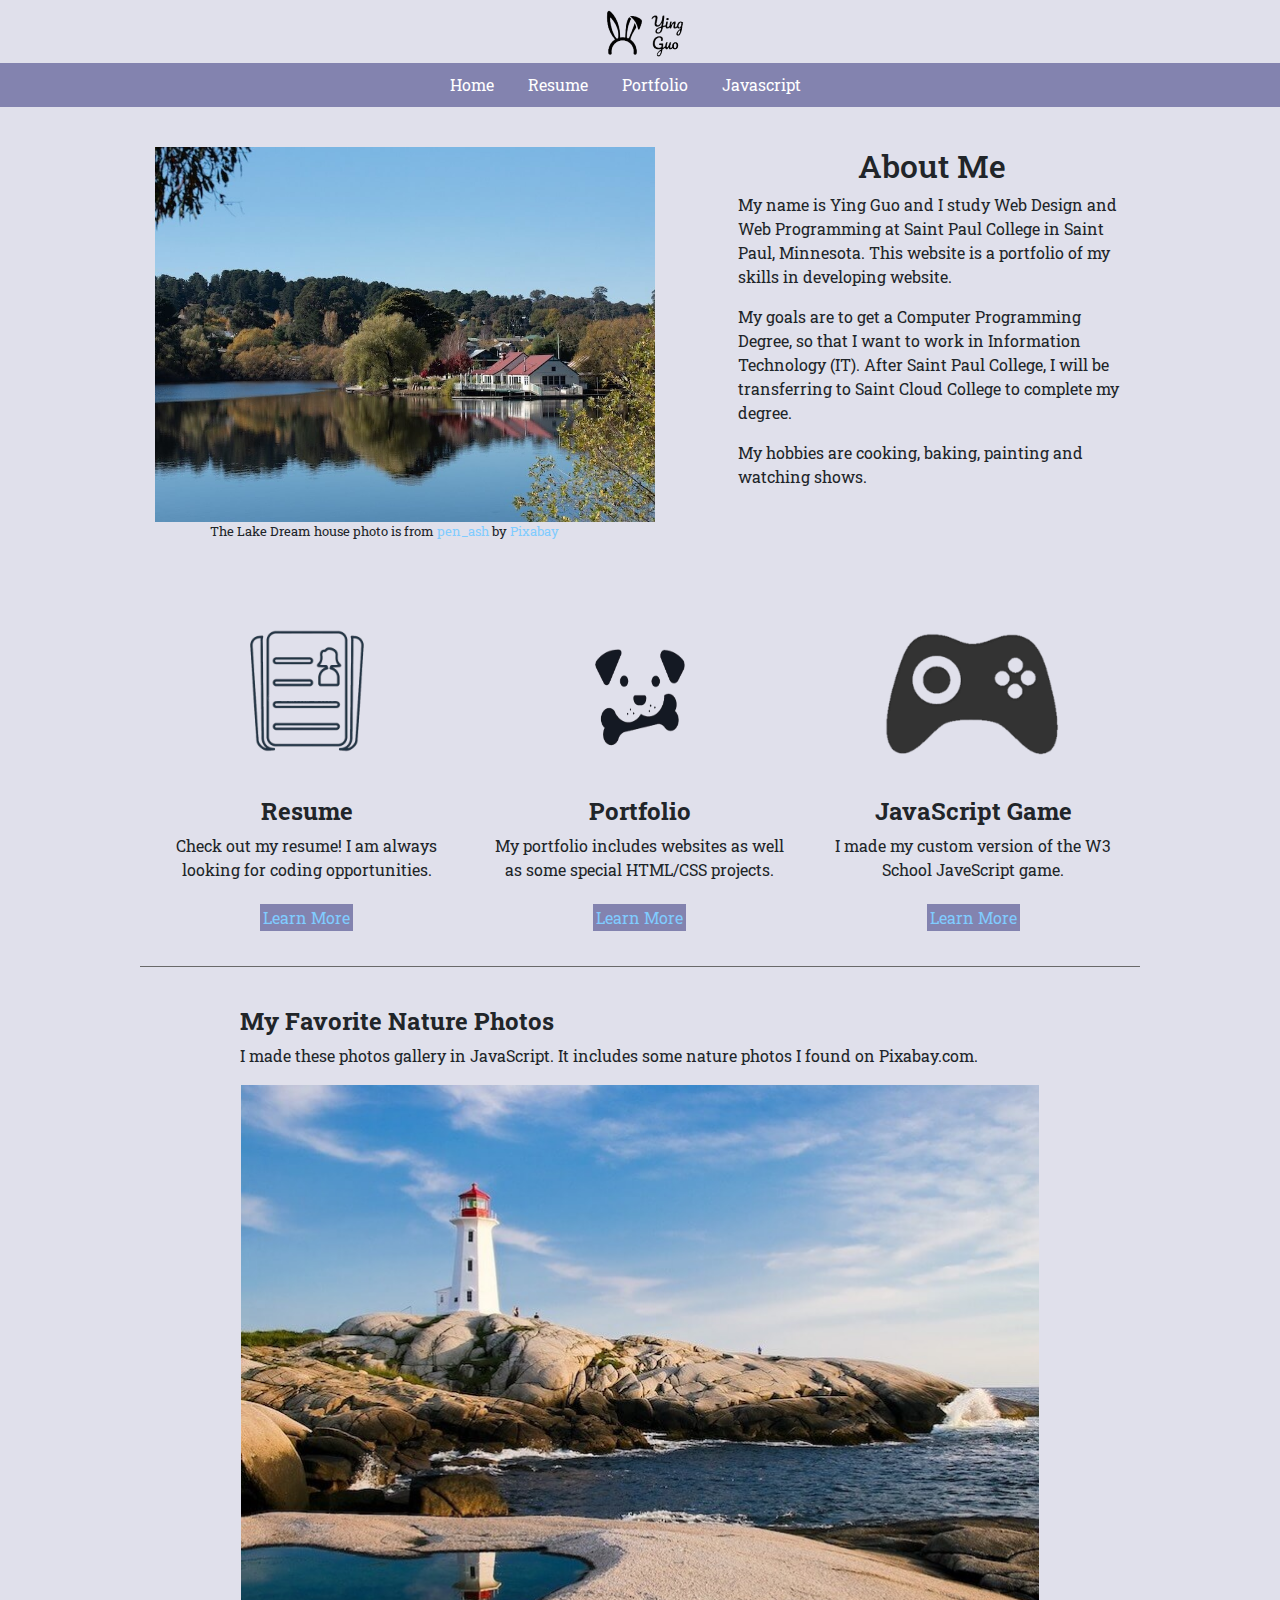
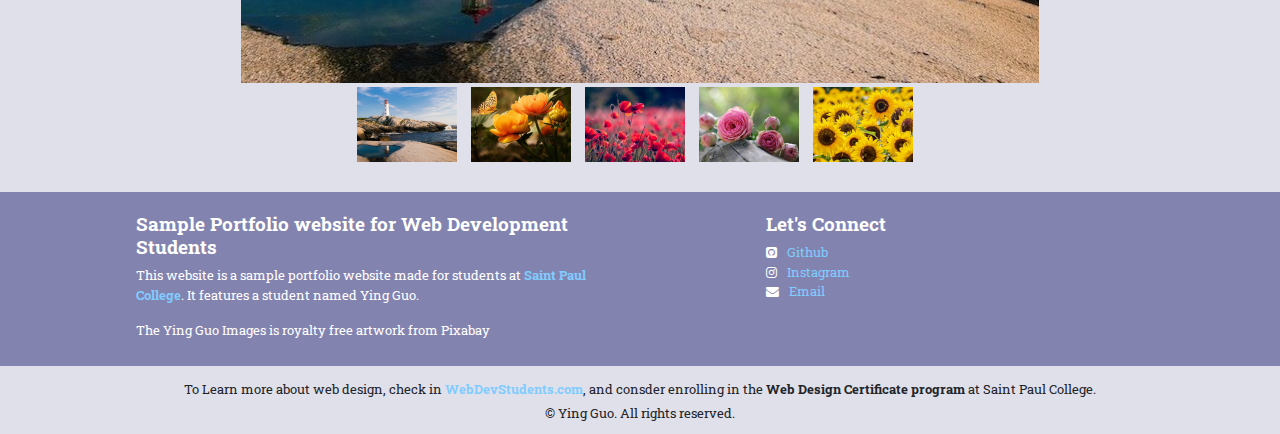
<file: portfolio/index.html>
<!DOCTYPE html>
<html lang="en">
	<head>
		<meta charset="utf-8">
		<meta name="description" content="This is the resume page of Ying Guo, a mythical student of web design created by Susan Metoxen.">
		<title>YG Portfolio::Home</title>
		<link rel="stylesheet" href="https://cdnjs.cloudflare.com/ajax/libs/font-awesome/4.7.0/css/font-awesome.min.css">
		<!-- Bootstrap Stylesheet-->
		<link rel="stylesheet" href="https://cdn.jsdelivr.net/npm/bootstrap@4.6.1/dist/css/bootstrap.min.css">
		<link rel="stylesheet" href="style.css">
	</head>
	<body>
		<header>
			<img src="images/logo.png" alt="logo" height="63" width="100" class="img-fluid logo">
		</header>
		<!-- Navigation Bar -->
		<nav>
			<ul>
 				<li><a href="index.html">Home</a></li>
  				<li><a href="resume.html">Resume</a></li>
  				<li><a href="portfolio.html">Portfolio</a></li>
  				<li><a href="javascript.html">Javascript</a></li>
			</ul>
		</nav>
		<main>
			<div class="container-fluid">
				<div class="row">	
					<div class="col-sm-7">
						<div class="column">							
							<img src="images/lakehouse.jpg" alt="Dream House" width="500" height="375">
							<p class="dreamhouse">The Lake Dream house photo is from <a href="https://pixabay.com/users/pen_ash-5526837/">pen_ash</a> by <a href="https://pixabay.com/photos/lake-boathouse-reflection-6217905/">Pixabay</a></p>
						</div> 	 
        			</div>		
					<div class="col-sm-5">
						<div class="column">
							<div id="aboutme">
								<h2 class="aboutme1">About Me</h2>
								<p>My name is Ying Guo and I study Web Design and Web Programming at Saint Paul College in Saint Paul, Minnesota. This website is a portfolio of my skills in developing website.</p>
								<p>My goals are to get a Computer Programming Degree, so that I want to work in Information Technology (IT). After Saint Paul College, I will be transferring to Saint Cloud College to complete my degree.</p>
								<p>My hobbies are cooking, baking, painting and watching shows.</p>
							</div>
						</div>	
					</div>
				</div>	
			</div>
			<div class="container-fluid">
				<div class="row">
					<div class="col-sm-4">
						<div class="column"></div>
							<img src="images/resumelogo.png" alt="" width="200" height="200">
							<h3>Resume</h3>
							<p>Check out my resume! I am always looking for coding opportunities.<br><br>
							<a href="resume.html">Learn More</a></p>
					</div>
					<div class="col-sm-4">
						<div class="column"></div>
						<img src="images/portfoliologo.png" alt="" width="200" height="200">
							<h3>Portfolio</h3>
							<p>My portfolio includes websites as well as some special HTML/CSS projects.<br><br>
							<a href="portfolio.html">Learn More</a></p>
					</div>
					<div class="col-sm-4">
						<div class="column"></div>
						<img src="images/gamelogo.png" alt="" width="200" height="200">
							<h3>JavaScript Game</h3>
							<p>I made my custom version of the W3 School JaveScript game.<br><br>
							<a href="javascript.html">Learn More</a></p>
					</div>
				</div>
			</div>
			<div class="nature">
				<h3>My Favorite Nature Photos</h3>
				<p>I made these photos gallery in JavaScript. It includes some nature photos I found on Pixabay.com.</p>
			</div>
			<div class="gallery">
    		<div class="preview">
        		<img id="preview" src="images/lighthouse.jpg" style="display:block;margin:0 auto;" alt=""  height="600" width="800"/>
    		</div>
			<div class="gallery-thumbnails" style="margin:0 auto;text-align:center">
				<img onclick="document.getElementById('preview').src=document.getElementById('img1').src" id="img1" src="images/lighthouse.jpg" alt="" />
        		<img onclick="document.getElementById('preview').src=document.getElementById('img2').src" id="img2" src="images/flowers.jpg" alt="" />
        		<img onclick="document.getElementById('preview').src= document.getElementById('img3').src;" id="img3" src="images/poppies.jpg" alt=""  />
        		<img onclick="document.getElementById('preview').src = document.getElementById('img4').src;" id="img4" src="images/rose.jpg" alt="" />
        		<img onclick="document.getElementById('preview').src = document.getElementById('img5').src;" id="img5" src="images/hd.jpg" alt="" />
        	</div>
        	</div>		
		</main>
		<footer class="footer-top">	
			<div class="container-fluid">
				<div class="row">
					<div class="col-sm-6">
						<h3>Sample Portfolio website for Web Development Students</h3>
						<p>This website is a sample portfolio website made for students at <a href="https://www.saintpaul.edu/?gclid=CjwKCAiAheacBhB8EiwAItVO25mwpSWqcASsylT8pBoggXpz7ORcRazB5m0CP58mRenDuYt5tdyP9RoCsKEQAvD_BwE"><b>Saint Paul College</b></a>. It features a student named Ying Guo.</p>
						<p>The Ying Guo Images is royalty free artwork from Pixabay</p>
					</div>	
					<div class="col-sm-6">
						<h3>Let's Connect</h3>
							<p><i class="fa fa-github-square" aria-hidden="true"></i><a href="https://github.com/yingguo0913">Github</a><br>
							<i class="fa fa-instagram icon" aria-hidden="true"></i><a href="https://www.instagram.com/?hl=en">Instagram</a><br>
							<i class="fa fa-envelope icon" aria-hidden="true"></i><a href="mailto:me@gmail.com">Email</a></p>	
					</div>	
				</div>
			</div>	
		</footer>				
		<footer class="footer-bottom">
				<small>To Learn more about web design, check in <a href="https://webdevstudents.com/"><b>WebDevStudents.com</b></a>, and consder enrolling in the <b>Web Design Certificate program</b> at Saint Paul College.<br>&copy; Ying Guo. All rights reserved.</small>			
		</footer>
	<!--jQuery, Popper, and Bootstrap Javascript files-->
	<script src="https://cdn.jsdelivr.net/npm/jquery@3.6.0/dist/jquery.slim.min.js"></script>
	<script src="https://cdn.jsdelivr.net/npm/popper.js@1.16.1/dist/umd/popper.min.js"></script>
	<script src="https://cdn.jsdelivr.net/npm/bootstrap@4.6.1/dist/js/bootstrap.bundle.min.js"></script>
	</body>
</html>
</file>
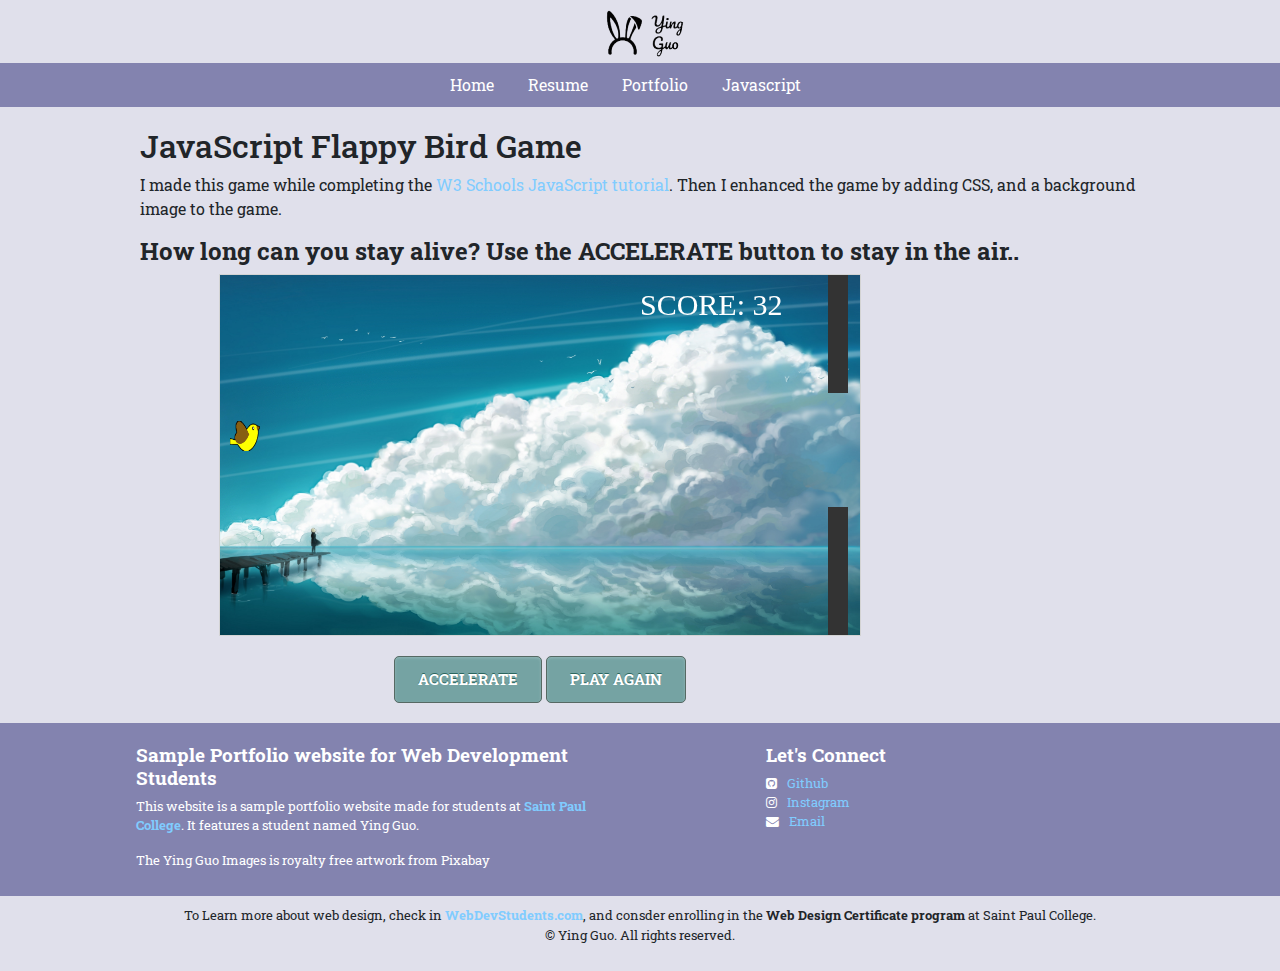
<file: portfolio/javascript.html>
<!DOCTYPE html>
<html lang="en">
	<head>
		<meta charset="utf-8">
		<meta name="description" content="This is the resume page of Ying Guo, a mythical student of web design created by Susan Metoxen.">
		<meta name="viewport" content="width=device-width, initial-scale=1.0"/>
		<title>YG Portfolio::Javacript</title>
		<link rel="stylesheet" href="https://cdnjs.cloudflare.com/ajax/libs/font-awesome/4.7.0/css/font-awesome.min.css">
		<!-- Bootstrap Stylesheet-->
		<link rel="stylesheet" href="https://cdn.jsdelivr.net/npm/bootstrap@4.6.1/dist/css/bootstrap.min.css">
		<link rel="stylesheet" href="style.css">
		<style>
      		canvas {
      		border:1px solid #d3d3d3;
      		background-color: #f1f1f1;
      		}
   		</style>
	</head>
	<body onload="startGame()">
		<header>
			<img src="images/logo.png" alt="logo" height="63" width="100" class="img-fluid logo">
		</header>
		<!-- Navigation Bar -->
		<nav>
			<ul>
 				<li><a href="index.html">Home</a></li>
  				<li><a href="resume.html">Resume</a></li>
  				<li><a href="portfolio.html">Portfolio</a></li>
  				<li><a href="javascript.html">Javascript</a></li>
			</ul>
		</nav>
		 <!-- This is the HTMLcode. It will be in the <main> section of your website -->
		<main>
			<h2>JavaScript Flappy Bird Game</h2>
				<p>I made this game while completing the <a href="https://www.w3schools.com/graphics/game_intro.asp">W3 Schools JavaScript tutorial</a>. Then I enhanced the game by adding CSS, and a background image to the game.</p>
			<h3>How long can you stay alive? Use the ACCELERATE button to stay in the air..</h3>	
			<div id="game" ></div>
			<!--There are two versions of controls...one for desktop that uses a mouse and one for mobile devices The desktop has the desktop class and the mobile has the mobile class-->
   			<div class="game-controls desktop">
     	 		<button class="myButton" onmousedown="accelerate(-0.2)" onmouseup="accelerate(0.05)">ACCELERATE</button>
     	 		<a href><button class="myButton">PLAY AGAIN</button></a>
   			</div>
   			<div class="game-controls mobile">
     	 		<button class="myButton" onmousedown="accelerate(-0.2)" onmouseup="accelerate(0.05)">ACCELERATE</button>
     	 		<a href><button class="myButton">PLAY AGAIN</button></a>
   			</div>
   		<!-- This is the JavaScript for the game-->
   			<script>
      			var myGamePiece;
      			var myObstacles = [];
      			var myScore;
      			var myBackground;
      			function startGame() {
          			myGamePiece = new component(30, 30, "images/birdie.png", 10, 120, "image");
          			myBackground = new component(640, 360, "images/animesky.jpg", 0, 0, "image");
          			myGamePiece.gravity = 0.05;
          			myScore = new component("30px", "Consolas", "white", 420, 40, "text");
          			myGameArea.start();
      			}
      
      			var myGameArea = {
          			canvas : document.createElement("canvas"),
          			start : function() {
              			this.canvas.width = 640;
              			this.canvas.height = 360;
              			this.context = this.canvas.getContext("2d");
              			var myGame = document.getElementById("game");
              			myGame.insertBefore(this.canvas, myGame.childNodes[0]);        
              			this.frameNo = 0;
              			this.interval = setInterval(updateGameArea, 20);
           			},
          			clear : function() {
              			this.context.clearRect(0, 0, this.canvas.width, this.canvas.height);
          			}
      			}
      
      			function component(width, height, color, x, y, type) {
          			this.type = type;
          			if (type == "image") {
            			this.image = new Image();
           			 	this.image.src = color;
         			}
          			this.score = 0;
         			this.width = width;
          			this.height = height;
          			this.speedX = 0;
          			this.speedY = 0;    
          			this.x = x;
          			this.y = y;
          			this.gravity = 0;
          			this.gravitySpeed = 0;
          			this.update = function() {
              			ctx = myGameArea.context;
              			if (type == "image") {
      						ctx.drawImage(this.image,
        					this.x,
       						this.y,
        					this.width, this.height);
              			}else if (this.type == "text") {
                  			ctx.font = this.width + " " + this.height;
                  			ctx.fillStyle = color;
                  			ctx.fillText(this.text, this.x, this.y);
              			} else {
                  			ctx.fillStyle = color;
                  			ctx.fillRect(this.x, this.y, this.width, this.height);
              			}
          			}
          			this.newPos = function() {
              			this.gravitySpeed += this.gravity;
              			this.x += this.speedX;
              			this.y += this.speedY + this.gravitySpeed;
              			this.hitBottom();
          			}
          			this.hitBottom = function() {
              			var rockbottom = myGameArea.canvas.height - this.height;
              			if (this.y > rockbottom) {
                  			this.y = rockbottom;
                  			this.gravitySpeed = 0;
              			}
           			}
          			this.crashWith = function(otherobj) {
              			var myleft = this.x;
              			var myright = this.x + (this.width);
              			var mytop = this.y;
              			var mybottom = this.y + (this.height);
              			var otherleft = otherobj.x;
              			var otherright = otherobj.x + (otherobj.width);
              			var othertop = otherobj.y;
              			var otherbottom = otherobj.y + (otherobj.height);
              			var crash = true;
              			if ((mybottom < othertop) || (mytop > otherbottom) || (myright < otherleft) || (myleft > otherright)) {
                  			crash = false;
              			}
              		return crash;
          			}
      			}
      
      			function updateGameArea() {
          			var x, height, gap, minHeight, maxHeight, minGap, maxGap;
          			for (i = 0; i < myObstacles.length; i += 1) {
              			if (myGamePiece.crashWith(myObstacles[i])) {
                  			return;
              			} 
          			}
          			myGameArea.clear();
          			myBackground.newPos();
          			myBackground.update();
          			myGameArea.frameNo += 1;
          			if (myGameArea.frameNo == 1 || everyinterval(150)) {
              			x = myGameArea.canvas.width;
              			minHeight = 20;
              			maxHeight = 200;
              			height = Math.floor(Math.random()*(maxHeight-minHeight+1)+minHeight);
              			minGap = 50;
              			maxGap = 200;
              			gap = Math.floor(Math.random()*(maxGap-minGap+1)+minGap);
              			myObstacles.push(new component(20, height, "#333333", x, 0));
              			myObstacles.push(new component(20, x - height - gap, "#333333", x, height + gap));
         			}
          			for (i = 0; i < myObstacles.length; i += 1) {
              			myObstacles[i].x += -1;
              			myObstacles[i].update();
          			}
          			myScore.text="SCORE: " + myGameArea.frameNo;
          			myScore.update();
          			myGamePiece.newPos();
          			myGamePiece.update();
      			}
      
      			function everyinterval(n) {
          			if ((myGameArea.frameNo / n) % 1 == 0) {return true;}
          			return false;
      			}
      
      			function accelerate(n) {
          			myGamePiece.gravity = n;
      			}
   			</script>
   		</main>
		<footer class="footer-top">	
			<div class="container-fluid">
				<div class="row">
					<div class="col-sm-6">
						<h3>Sample Portfolio website for Web Development Students</h3>
						<p>This website is a sample portfolio website made for students at <a href="https://www.saintpaul.edu/?gclid=CjwKCAiAheacBhB8EiwAItVO25mwpSWqcASsylT8pBoggXpz7ORcRazB5m0CP58mRenDuYt5tdyP9RoCsKEQAvD_BwE"><b>Saint Paul College</b></a>. It features a student named Ying Guo.</p>
						<p>The Ying Guo Images is royalty free artwork from Pixabay</p>
					</div>	
					<div class="col-sm-6">
						<h3>Let's Connect</h3>
						<p><i class="fa fa-github-square" aria-hidden="true"></i><a href="https://github.com/yingguo0913">Github</a><br>
						<i class="fa fa-instagram icon" aria-hidden="true"></i><a href="https://www.instagram.com/?hl=en">Instagram</a><br>
						<i class="fa fa-envelope icon" aria-hidden="true"></i><a href="mailto:me@gmail.com">Email</a></p>
					</div>	
				</div>
			</div>	
		</footer>				
		<footer class="footer-bottom">
				<small><p>To Learn more about web design, check in <a href="https://webdevstudents.com/"><b>WebDevStudents.com</b></a>, and consder enrolling in the <b>Web Design Certificate program</b> at Saint Paul College.<br>&copy; Ying Guo. All rights reserved.</p></small>			
		</footer>
	<!--jQuery, Popper, and Bootstrap Javascript files-->
	<script src="https://cdn.jsdelivr.net/npm/jquery@3.6.0/dist/jquery.slim.min.js"></script>
	<script src="https://cdn.jsdelivr.net/npm/popper.js@1.16.1/dist/umd/popper.min.js"></script>
	<script src="https://cdn.jsdelivr.net/npm/bootstrap@4.6.1/dist/js/bootstrap.bundle.min.js"></script>
	</body>
</html>
</file>
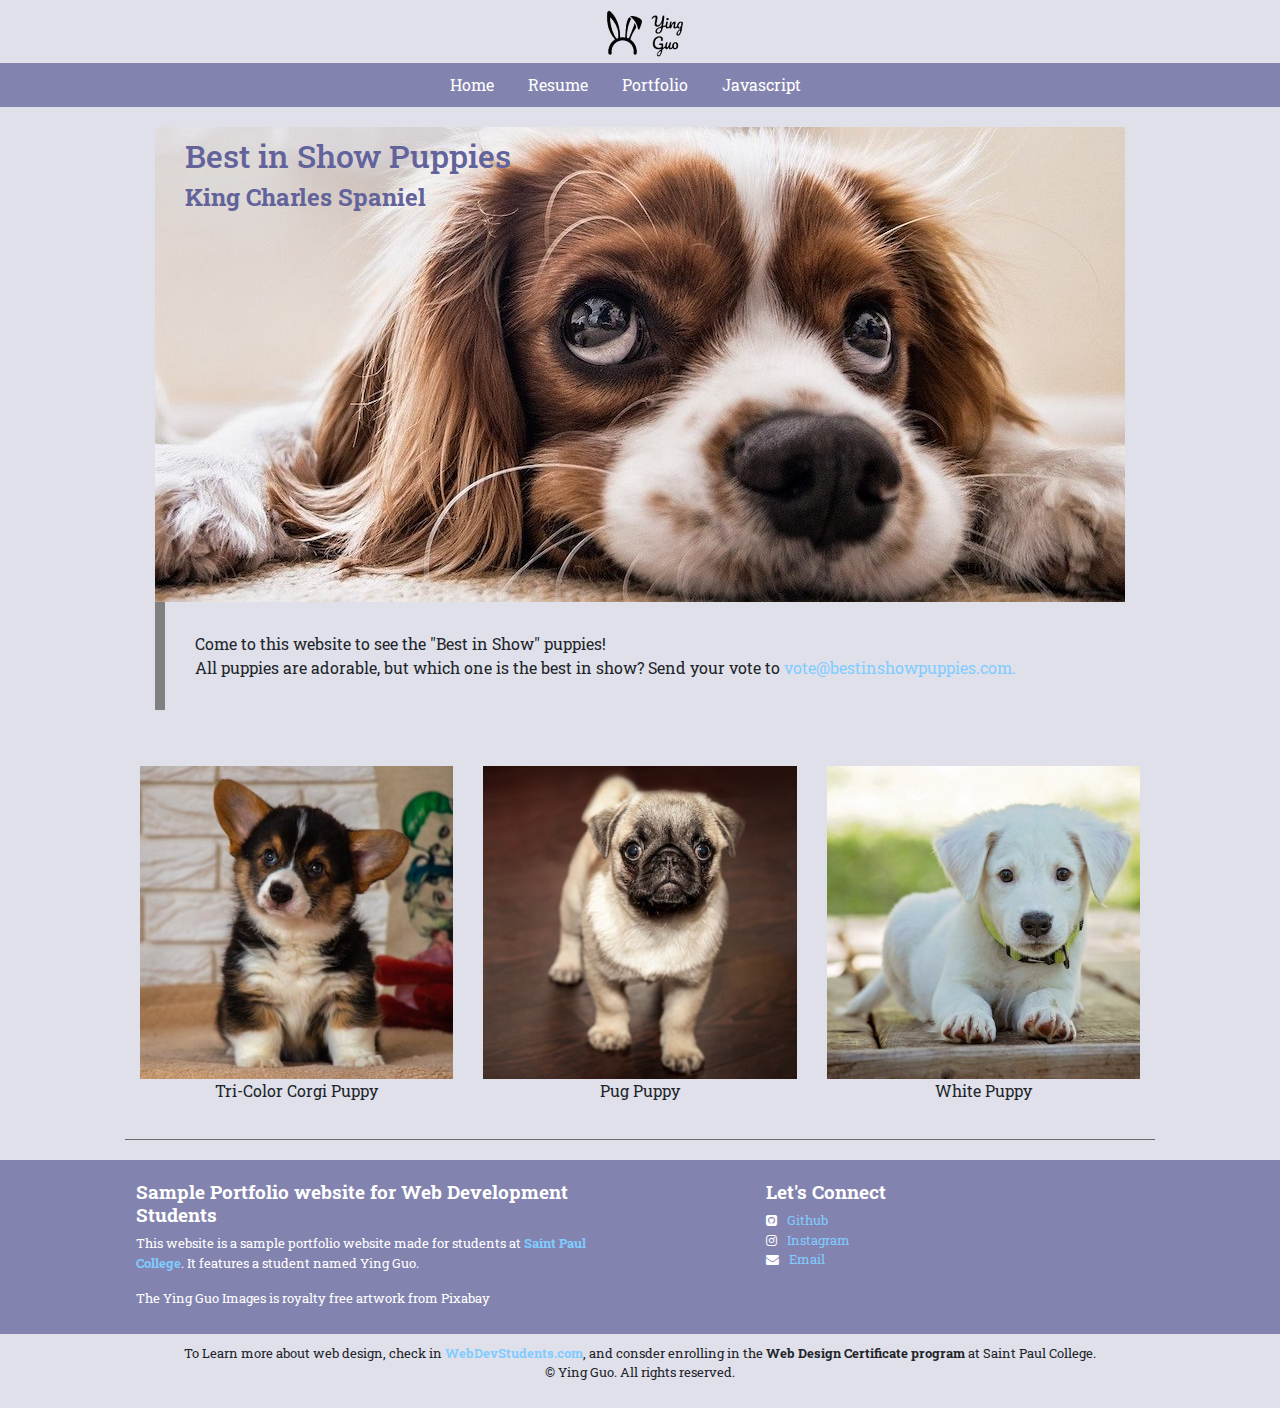
<file: portfolio/portfolio.html>
<!DOCTYPE html>
<html lang="en">
<head>
	<meta charset="utf-8">
	<meta name="description" content="This is the resume page of Ying Guo, a mythical student of web design created by Susan Metoxen.">
	<title>YG Portfolio::Portfolio</title>
	<link rel="stylesheet" href="https://cdnjs.cloudflare.com/ajax/libs/font-awesome/4.7.0/css/font-awesome.min.css">
	<!-- Bootstrap Stylesheet-->
	<link rel="stylesheet" href="https://cdn.jsdelivr.net/npm/bootstrap@4.6.1/dist/css/bootstrap.min.css">
	<link rel="stylesheet" href="style.css">
	<style>
   		.column{
      		background-color: blue;
      		height: 50px;
      		width: 100%;
      		margin: 5px;
  		}
	</style>
</head>
<body>
	<header>
		<img src="images/logo.png" alt="logo" height="63" width="100" class="img-fluid logo">
	</header>
	<!-- Navigation Bar -->
		<nav>
			<ul>
 				<li><a href="index.html">Home</a></li>
  				<li><a href="resume.html">Resume</a></li>
  				<li><a href="portfolio.html">Portfolio</a></li>
  				<li><a href="javascript.html">Javascript</a></li>
			</ul>
		</nav>
	<main>
		<div class="container-fluid">
			<div class="row">
				<div class="col-sm-12">
					<div class="home-hero">
						<h2>Best in Show Puppies</h2>
						<h3>King Charles Spaniel</h3>
					</div>
					<blockquote>Come to this website to see the "Best in Show" puppies!<br> 
					All puppies are adorable, but which one is the best in show? Send your vote to <a href="mailto:vote@bestinshowpuppies.com">vote@bestinshowpuppies.com.</a></blockquote>
			</div>
			<div class="row">			
				<div class="col-sm-4">
					<img src="images/corgi.jpg" height="400" width="400" alt="Tri-color Corgi Puppy" class="img-fluid">
					<p>Tri-Color Corgi Puppy</p>
				</div>
				<div class="col-sm-4">
					<img src="images/pug.jpg" height="400" width="400" alt="Pug Puppy" class="img-fluid">
					<p>Pug Puppy</p>
				</div>
				<div class="col-sm-4">
					<img src="images/white-puppy.jpg" height="400" width="400" alt="White Puppy" class="img-fluid">
					<p>White Puppy</p>
				</div>
			</div>
		</div>
	</main>
	<footer class="footer-top">	
			<div class="container-fluid">
				<div class="row">
					<div class="col-sm-6">
						<h3>Sample Portfolio website for Web Development Students</h3>
						<p>This website is a sample portfolio website made for students at <a href="https://www.saintpaul.edu/?gclid=CjwKCAiAheacBhB8EiwAItVO25mwpSWqcASsylT8pBoggXpz7ORcRazB5m0CP58mRenDuYt5tdyP9RoCsKEQAvD_BwE"><b>Saint Paul College</b></a>. It features a student named Ying Guo.</p>
						<p>The Ying Guo Images is royalty free artwork from Pixabay</p>
					</div>	
					<div class="col-sm-6">
						<h3>Let's Connect</h3>
						<p><i class="fa fa-github-square" aria-hidden="true"></i><a href="https://github.com/yingguo0913">Github</a><br>
						<i class="fa fa-instagram icon" aria-hidden="true"></i><a href="https://www.instagram.com/?hl=en">Instagram</a><br>
						<i class="fa fa-envelope icon" aria-hidden="true"></i><a href="mailto:me@gmail.com">Email</a></p>
					</div>	
				</div>
			</div>	
		</footer>				
		<footer class="footer-bottom">
				<small><p>To Learn more about web design, check in <a href="https://webdevstudents.com/"><b>WebDevStudents.com</b></a>, and consder enrolling in the <b>Web Design Certificate program</b> at Saint Paul College.<br>&copy; Ying Guo. All rights reserved.</p></small>			
		</footer>
	<!--jQuery, Popper, and Bootstrap Javascript files-->
	<script src="https://cdn.jsdelivr.net/npm/jquery@3.6.0/dist/jquery.slim.min.js"></script>
	<script src="https://cdn.jsdelivr.net/npm/popper.js@1.16.1/dist/umd/popper.min.js"></script>
	<script src="https://cdn.jsdelivr.net/npm/bootstrap@4.6.1/dist/js/bootstrap.bundle.min.js"></script>
</body>
</html>
</file>
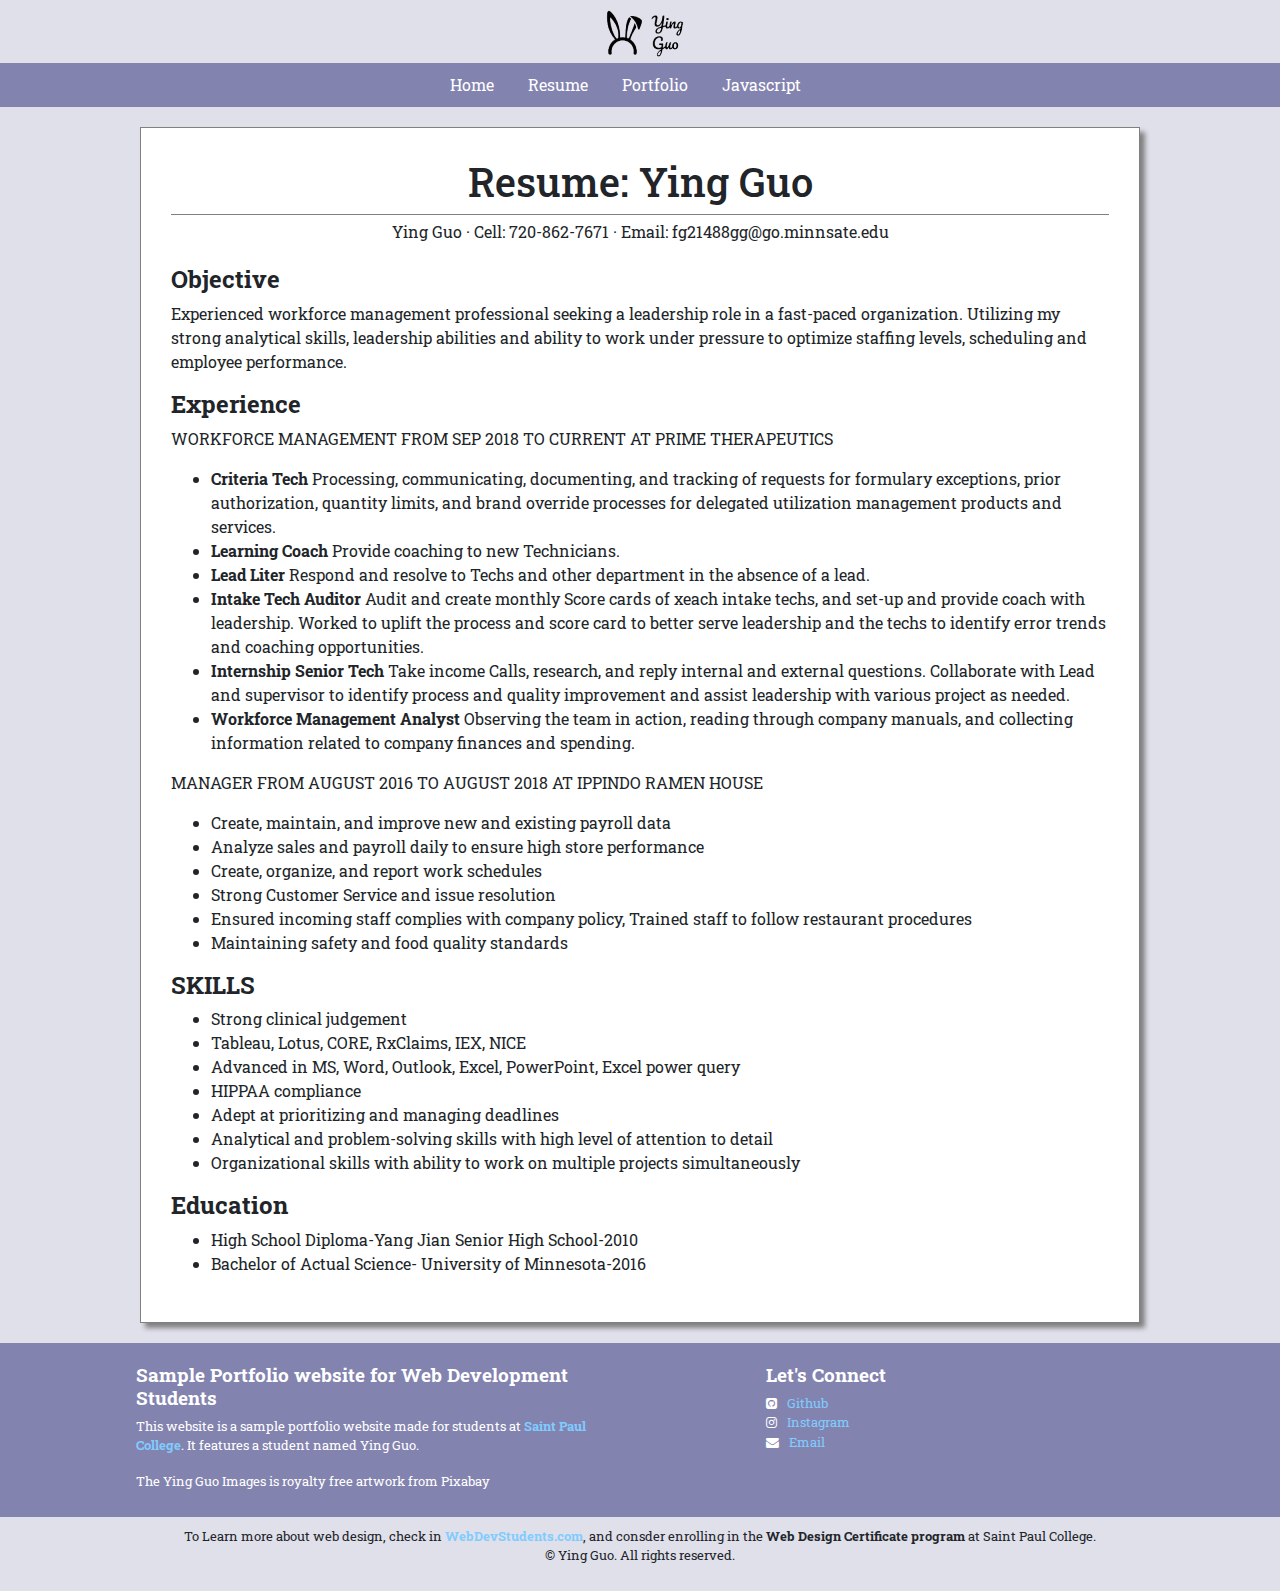
<file: portfolio/resume.html>
<!DOCTYPE html>
<html lang="en">
	<head>
		<meta charset="utf-8">
		<meta name="description" content="This is the resume page of Ying Guo, a mythical student of web design created by Susan Metoxen.">
		<title>YG Portfolio::Resume</title>
		<link rel="stylesheet" href="https://cdnjs.cloudflare.com/ajax/libs/font-awesome/4.7.0/css/font-awesome.min.css">
		<!-- Bootstrap Stylesheet-->
		<link rel="stylesheet" href="https://cdn.jsdelivr.net/npm/bootstrap@4.6.1/dist/css/bootstrap.min.css">
		<link rel="stylesheet" href="style.css">
	</head>
	<body>
		<header>
			<img src="images/logo.png" alt="logo" height="63" width="100" class="img-fluid logo">
		</header>
		<!-- Navigation Bar -->
		<nav>
			<ul>
 				<li><a href="index.html">Home</a></li>
  				<li><a href="resume.html">Resume</a></li>
  				<li><a href="portfolio.html">Portfolio</a></li>
  				<li><a href="javascript.html">Javascript</a></li>
			</ul>
		</nav>
		<main>
			<div id="resumeborder">
			<h1>Resume: Ying Guo</h1>
			<p class="resumecontact">Ying Guo &middot; Cell: 720-862-7671 &middot; Email: fg21488gg@go.minnsate.edu</p>
			<h3>Objective</h3>
			<p>Experienced workforce management professional seeking a leadership role in a fast-paced organization. Utilizing my strong analytical skills, leadership abilities and ability to work under pressure to optimize staffing levels, scheduling and employee performance.</p>
			<h3>Experience</h3>
			<p>WORKFORCE MANAGEMENT FROM SEP 2018 TO CURRENT AT PRIME THERAPEUTICS</p>
				<ul>
					<li><b>Criteria Tech</b> Processing, communicating, documenting, and tracking of requests for formulary exceptions, prior authorization, quantity limits, and brand override processes for delegated utilization management products and services.</li>
					<li><b>Learning Coach</b> Provide coaching to new Technicians.</li>
					<li><b>Lead Liter</b> Respond and resolve to Techs and other department in the absence of a lead.</li>
					<li><b>Intake Tech Auditor</b> Audit and create monthly Score cards of xeach intake techs, and set-up and provide coach with leadership. Worked to uplift the process and score card to better serve leadership and the techs to identify error trends and coaching opportunities.</li>
					<li><b>Internship Senior Tech</b> Take income Calls, research, and reply internal and external questions. Collaborate with Lead and supervisor to identify process and quality improvement and assist leadership with various project as needed.</li>
					<li><b>Workforce Management Analyst</b> Observing the team in action, reading through company manuals, and collecting information related to company finances and spending.</li>
				</ul>
			<p>MANAGER FROM AUGUST 2016 TO AUGUST 2018 AT IPPINDO RAMEN HOUSE</p>
				<ul>
					<li>Create, maintain, and improve new and existing payroll data</li>
  				  	<li>Analyze sales and payroll daily to ensure high store performance</li>
  				  	<li>Create, organize, and report work schedules</li>
    				<li>Strong Customer Service and issue resolution</li>
    				<li>Ensured incoming staff complies with company policy, Trained staff to follow restaurant procedures</li>
    				<li>Maintaining safety and food quality standards</li>
				</ul>
			<h3>SKILLS</h3>
				<ul>
					<li>Strong clinical judgement</li>
					<li>Tableau, Lotus, CORE, RxClaims, IEX, NICE</li>
					<li>Advanced in MS, Word, Outlook, Excel, PowerPoint, Excel power query</li>
					<li>HIPPAA compliance</li>
					<li>Adept at prioritizing and managing deadlines</li>
					<li>Analytical and problem-solving skills with high level of attention to detail</li>
					<li>Organizational skills with ability to work on multiple projects simultaneously</li>
				</ul>
			<h3>Education</h3>
				<ul>
					<li>High School Diploma-Yang Jian Senior High School-2010</li>
					<li>Bachelor of Actual Science- University of Minnesota-2016</li>
				</ul>
			</div>	
		</main>
		<footer class="footer-top">	
			<div class="container-fluid">
				<div class="row">
					<div class="col-sm-6">
						<h3>Sample Portfolio website for Web Development Students</h3>
						<p>This website is a sample portfolio website made for students at <a href="https://www.saintpaul.edu/?gclid=CjwKCAiAheacBhB8EiwAItVO25mwpSWqcASsylT8pBoggXpz7ORcRazB5m0CP58mRenDuYt5tdyP9RoCsKEQAvD_BwE"><b>Saint Paul College</b></a>. It features a student named Ying Guo.</p>
						<p>The Ying Guo Images is royalty free artwork from Pixabay</p>
					</div>	
					<div class="col-sm-6">
						<h3>Let's Connect</h3>
						<p><i class="fa fa-github-square" aria-hidden="true"></i><a href="https://github.com/yingguo0913">Github</a><br>
						<i class="fa fa-instagram icon" aria-hidden="true"></i><a href="https://www.instagram.com/?hl=en">Instagram</a><br>
						<i class="fa fa-envelope icon" aria-hidden="true"></i><a href="mailto:me@gmail.com">Email</a></p>
					</div>	
				</div>
			</div>	
		</footer>				
		<footer class="footer-bottom">
				<small><p>To Learn more about web design, check in <a href="https://webdevstudents.com/"><b>WebDevStudents.com</b></a>, and consder enrolling in the <b>Web Design Certificate program</b> at Saint Paul College.<br>&copy; Ying Guo. All rights reserved.</p></small>			
		</footer>
	<!--jQuery, Popper, and Bootstrap Javascript files-->
	<script src="https://cdn.jsdelivr.net/npm/jquery@3.6.0/dist/jquery.slim.min.js"></script>
	<script src="https://cdn.jsdelivr.net/npm/popper.js@1.16.1/dist/umd/popper.min.js"></script>
	<script src="https://cdn.jsdelivr.net/npm/bootstrap@4.6.1/dist/js/bootstrap.bundle.min.js"></script>
	</body>
</html>
</file>
<file: portfolio/style.css>
@import url('https://fonts.googleapis.com/css2?family=Roboto+Slab&display=swap');

body{
	font-family: 'Roboto Slab', serif;
	margin: 0;
	background-color: #e0e0eb;
}
.logo{
	margin: 0 auto;
	display: block;
}
/* Vertical Navigation bar*/
nav{
	background-color: #8383af;
	text-align: center;
}
nav ul{
	list-style-type: none;
	text-align: center;
	padding: 10px;
}
nav li{
	display: inline;
	padding-right: 10px;
}
nav a{
	text-decoration: none;
	padding-right: 20px;
}
nav a:link{
	color: #ffffff;
}
nav a:visited{
	color:#33334d;
}
nav a:hover{
	color:#996666;
}
nav a:active{
	color:#52527a;
}
main{
	max-width: 1000px;
	margin: 20px auto;
}
/* CSS for home image */
#aboutme{
	text-align: left;
}
.aboutme1{
	text-align: center;
	padding-top: 20px;
}
.dreamhouse{
	margin-left: 10%;
	font-size: 0.8em;
}
.col-sm-7{
	padding-top: 20px;
}
.col-sm-4{
	text-align: center;
	padding-top: 40px;
	padding-bottom: 20px;
	border-bottom: 1px groove dimgray;
}
.col-sm-4 a{
	background-color: #8383af;
	padding: 3px;
}
.nature{
	margin-left: 10%;
	padding-top: 40px;
}
.gallery .preview{
    width:100%
    height:auto;
}
.gallery .gallery-thumbnails img {
    width:100px;
    height:75px;
    margin: 3px 10px 10px 0;
}
.gallery .gallery-thumbnails img:hover {
    opacity: .8;
    cursor: pointer;
}
.gallery .preview img#preview {
    padding: 1px;
    max-width: 100%;
    height: auto;
    margin: 0 auto !important;
}
/* CSS for resume */
.resumecontact{
	border-top: 1px solid gray;
	padding: 5px;
	text-align: center;
}
h1{
	text-align: center;
}
#resumeborder{
	border: 1px solid gray;
	background-color: white;
	border-width: 1px;
	box-shadow: 5px 5px 5px gray;
	padding: 30px;
}
	/* Javascript game CSS */

canvas {
    background-color: #f1f4f4;
	margin:0 auto;
	display:block;
	border: 3px solid #800080;
}
#game{
	text-align: center;
	margin-right: 20%;
}
.game-controls{
	text-align: center;
	margin-top: 20px;
	margin-right: 20%;
}
.myButton{
	box-shadow:inset 0px 1px 3px 0px #94b8b8;
	background-color:#75a3a3;
	border-radius:5px;
	border:1px solid #566963;
	display:inline-block;
	cursor:pointer;
	color:#ffffff;
	font-size:15px;
	font-weight:bold;
	padding:11px 23px;
	text-decoration:none;
	text-shadow:0px -1px 0px #2b665e;
}
/* CSS for Portfilio */
.home-hero{
	background-image: url(images/header.jpg);
	height: 475px;
	background-size: cover;
	background-position: center;
	color:  #63639c;
	padding: 10px 10px 10px 30px;
}
blockquote{
	background-color: #e0e0eb;
	border-left: 10px solid gray;
	padding: 30px;
}
img{
	margin: 0 auto;
}
footer{
	padding: 10px;
	text-align: center;
}
footer ul{
	list-style-type: none;
}
h3{
	font-size: 1.5em;
	font-weight: bold;
}
.col-sm-6{
	text-align: left;
	font-size: 0.8em;
	padding-top: 10px;
	width: 100%;
	color: #ffffff;
	padding-left: 10%;
}
.fa{
	padding-right: 10px;
}
.footer-top{
	background-color: #8383af;
}
a:link{
	color: #80ccff;
}
a:visited{
	color: #33334d;
}
a:hover{
	color: #996666;
}
a:active{
	color: #52527a;
}
.footer-bottom{
	text-align: center;
	background-color: #e0e0eb;
	padding-top: 10px;
}
/* JavaScript Game changes for mobile */
.mobile{
	display:none;
}
/* CSS for Tablets */

@media only screen and (max-width: 1024px){
	h1{
		font-size: 2em;
	}
}

/* CSS for Smartphone */
@media only screen and (max-width: 768px){
	h1{
		font-size: 1.5em;
	}
	.desktop{
		display:none;
	}
	.mobile{
		display: block;
		touch-action: manipulation;
	}

}
</file>
